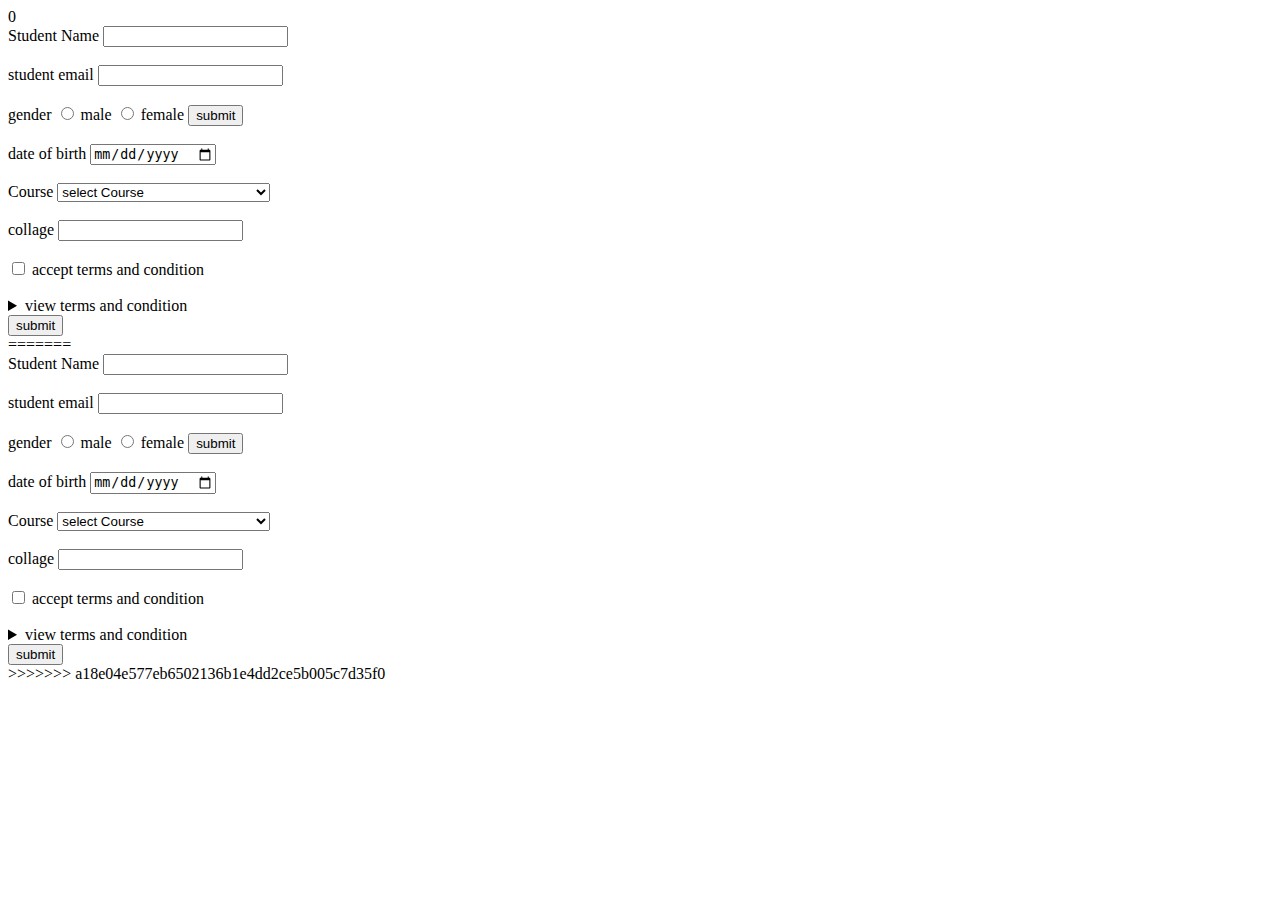
<file: Admisson form.html>
<!DOCTYPE html>
<html lang="en">
<head>
    <meta charset="UTF-8">
    <meta name="viewport" content="width=device-width, initial-scale=1.0">
0    <title>Admisson form</title>
</head>
<body>
    <Form action="name">
        <label for="">Student Name</label>
        <input id ="name" type="text" required minlength="5">
        <br><br>
        <label for="">student email</label>
        <input id="email" type="email">
        <br><br>

        <label for="">gender</label>
        <input type="radio" name="gender"> male
        <input type="radio" name="gender"> female
        <button type="submit">submit</button>
        <br><br>

        <label for="">date of birth</label>
        <input id="dob" type="date">
        <br><br>

        <label for="">Course</label>
        <select id="Course">
            <option value="empty">select Course</option>
            <option>MERN STACK DEVELOPMENT</option>
            <option>CSD</option>
            <option>AIML</option>
            <option>CSE</option>
        </select>
        <br><br>

        <label for="">collage</label>
        <input type="text" list="collage option">
        <datalist id="collage option">
            <option>BBDU</option>
            <option>INTEGRAL</option>
            <option>RRGI</option>
            
        </datalist>
        <br><br>
        

        <input id="terms" type="checkbox">
        <label for="terms">accept terms and condition</label>
        <br><br>

        <details>
            <summary>view terms and condition</summary>
            <p>
                Lorem ipsum dolor, sit amet consectetur <mark> adipisicing elit </mark>. Quaerat, nesciunt, cum fugiat soluta, minima nobis nemo modi culpa quia saepe natus qui atque mollitia consectetur obcaecati sequi maiores veniam! Consequatur!
            </p>
            <button type="submit">submit</button>
        </details>
        <button type="submit">submit</button>
    
        

    
    
    </Form>
</body>
=======
<!DOCTYPE html>
<html lang="en">
<head>
    <meta charset="UTF-8">
    <meta name="viewport" content="width=device-width, initial-scale=1.0">
    <title>Admisson form</title>
</head>
<body>
    <Form action="name">
        <label for="">Student Name</label>
        <input id ="name" type="text" required minlength="5">
        <br><br>
        <label for="">student email</label>
        <input id="email" type="email">
        <br><br>

        <label for="">gender</label>
        <input type="radio" name="gender"> male
        <input type="radio" name="gender"> female
        <button type="submit">submit</button>
        <br><br>

        <label for="">date of birth</label>
        <input id="dob" type="date">
        <br><br>

        <label for="">Course</label>
        <select id="Course">
            <option value="empty">select Course</option>
            <option>MERN STACK DEVELOPMENT</option>
            <option>CSD</option>
            <option>AIML</option>
            <option>CSE</option>
        </select>
        <br><br>

        <label for="">collage</label>
        <input type="text" list="collage option">
        <datalist id="collage option">
            <option>BBDU</option>
            <option>INTEGRAL</option>
            <option>RRGI</option>
            
        </datalist>
        <br><br>
        

        <input id="terms" type="checkbox">
        <label for="terms">accept terms and condition</label>
        <br><br>

        <details>
            <summary>view terms and condition</summary>
            <p>
                Lorem ipsum dolor, sit amet consectetur <mark> adipisicing elit </mark>. Quaerat, nesciunt, cum fugiat soluta, minima nobis nemo modi culpa quia saepe natus qui atque mollitia consectetur obcaecati sequi maiores veniam! Consequatur!
            </p>
            <button type="submit">submit</button>
        </details>
        <button type="submit">submit</button>
    
        

    
    
    </Form>
</body>
>>>>>>> a18e04e577eb6502136b1e4dd2ce5b005c7d35f0
</html>
</file>
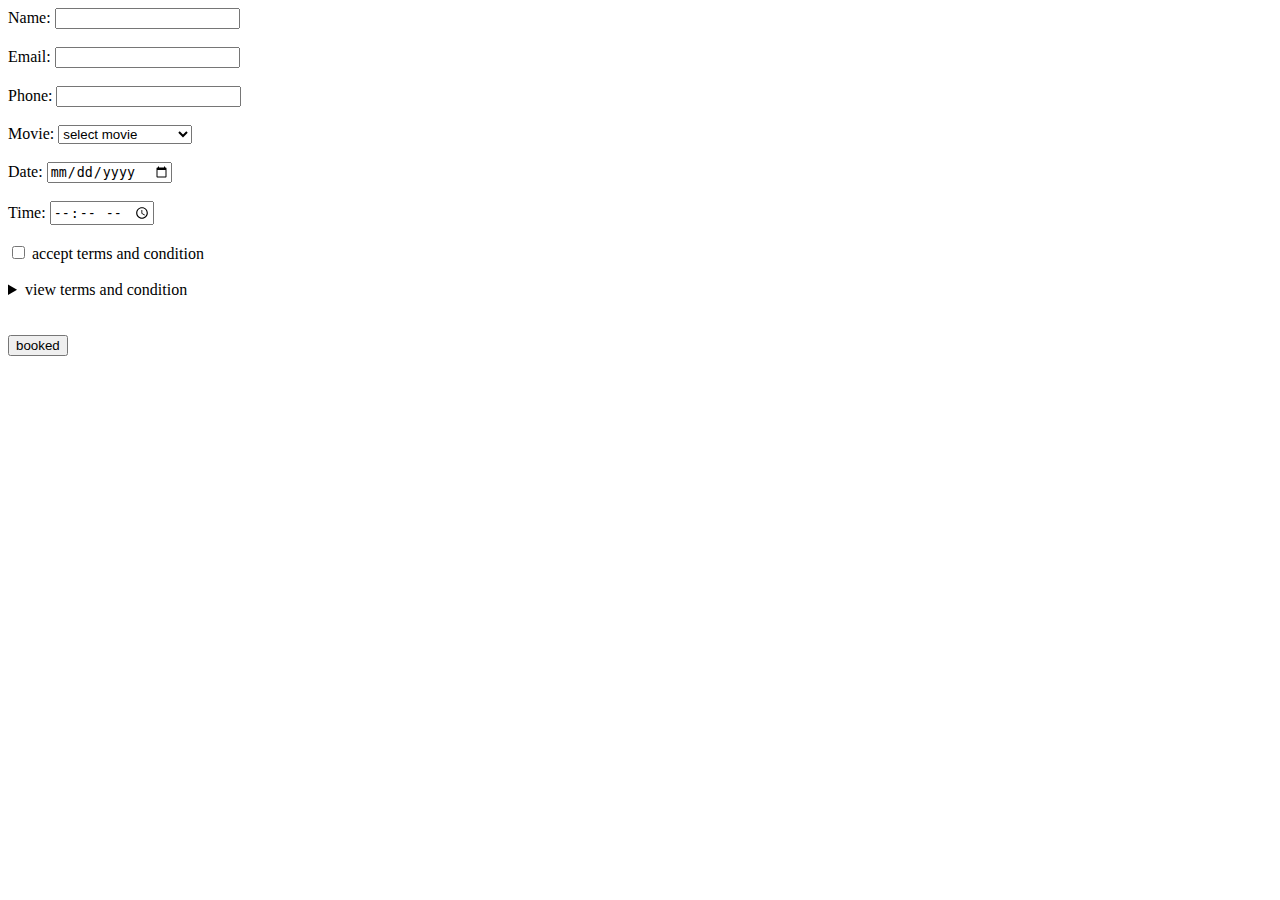
<file: book show.html>
<!DOCTYPE html>
<html lang="en">
<head>
    <meta charset="UTF-8">
    <meta name="viewport" content="width=device-width, initial-scale=1.0">
    <title>Book my show</title>
</head>
<body>
    
<form>
    <label for="name">Name:</label>
    <input type="text" id="name" name="name" >
    <br><br>

    <label for="email">Email:</label>
    <input type="email" id="email" name="email">
    <br><br>

    <label for="phone">Phone:</label>
    <input type="tel" id="phone" name="phone">
    <br><br>

    <label for="event">Movie:</label>
    <select id="Event" name="event">
      <option value="empty">select movie</option>
      <option value="event1">Kalki 2898 AD</option>
      <option value="event2">killer</option>
      <option value="event3">Chandu Champion</option>
    </select>
    <br><br>

    <label for="date">Date:</label>
    <input type="date" id="date" name="date">
    <br><br>

    <label for="time">Time:</label>
    <input type="time" id="time" name="time">
    <br><br>

    <input id="terms" type="checkbox">
    <label for="terms">accept terms and condition</label>
    <br><br>

    <details>
        <summary>view terms and condition</summary>
        <p>
            Lorem ipsum dolor, sit amet consectetur <mark> adipisicing elit </mark>. Quaerat, nesciunt, cum fugiat soluta, minima nobis nemo modi culpa quia saepe natus qui atque mollitia consectetur obcaecati sequi maiores veniam! Consequatur!
        </p>
        <button type="submit">submit</button>
    </details>
    <br><br>

    <button>booked</button>
  </form>
  

    
</body>
</html>
</file>
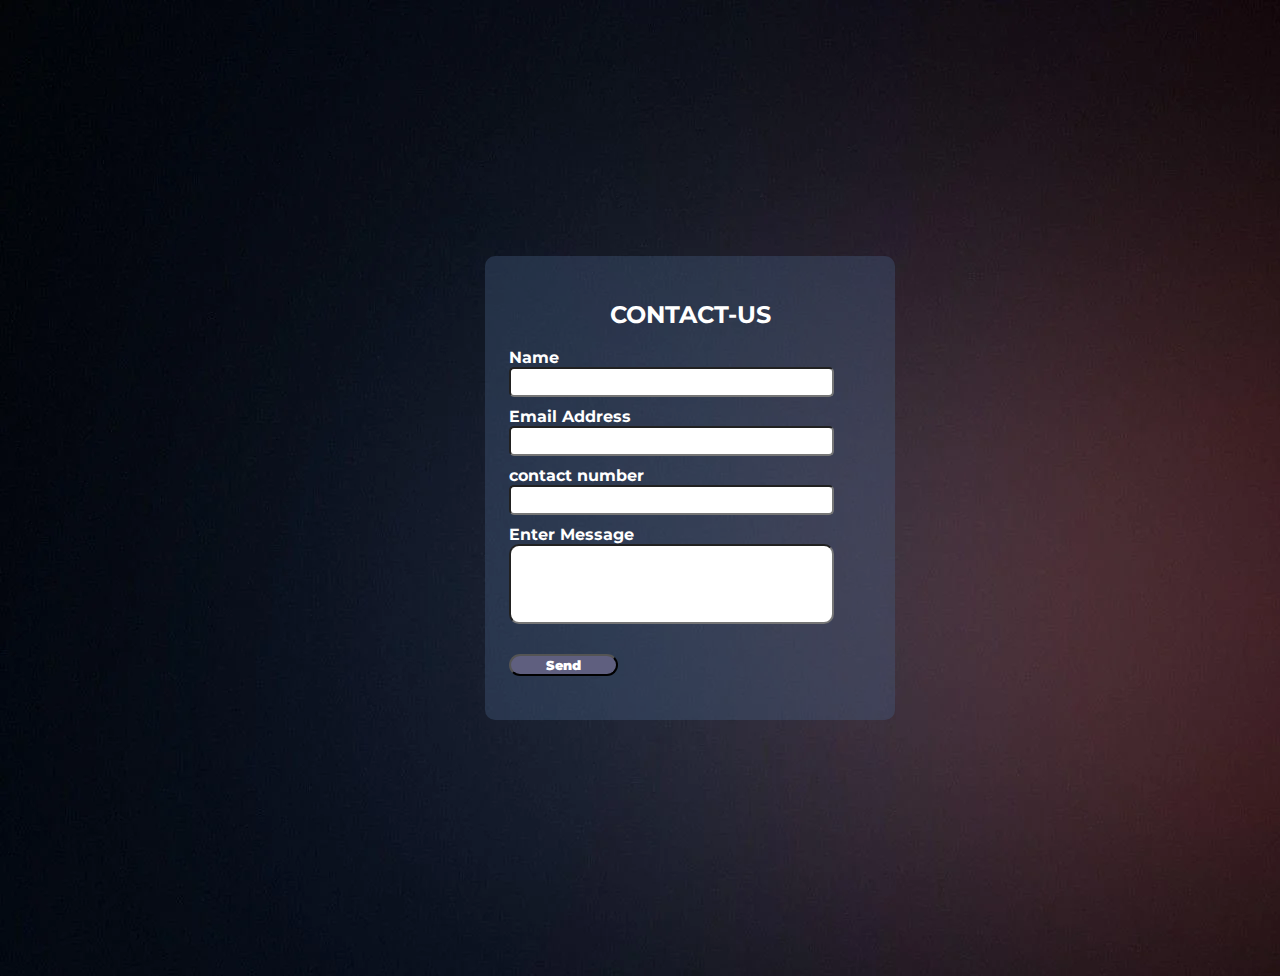
<file: Contactform.html>
<!DOCTYPE html>
<html lang="en">
<head>
    <meta charset="UTF-8">
    <meta name="viewport" content="width=device-width, initial-scale=1.0">
    <title>Document</title>
   
    <link href="https://fonts.googleapis.com/css?family=Montserrat:100,200,300,regular,500,600,700,800,900,100italic,200italic,300italic,italic,500italic,600italic,700italic,800italic,900italic" rel="stylesheet" />

    <style>
        *{
            font-family: montserrat;
            color: white;
        }
    
        .card{
        
           margin-left: 100px;
           padding: 2%;
           border-radius: 10px;
           width: 30%;  
           box-shadow: 3px 3px  4px 2px #7c818500;
           background-color: rgba(70, 95, 131, 0.367)
        
        }
        body{
            display: flex;
            justify-content: center;
            align-items: center;
            height: 100vh;
            border-radius: 10px;
            padding: 30px;
            background-image: url(2367875.webp);
        
            
        }
        .adjustment1{
            font-family: montserrat;
            color:solid bold black;
            font-weight: bolder;

        }
        .adjustment{
            text-align: center;
            text-size-adjust: 30px;
        }
        .text-input{
            display: rgb(10, 10, 10);
            font-size: 10px solid bold rgb(0, 0, 0);
            text-size-adjust: 10px;
            width: 90%;
            margin-bottom: 10px;
            padding: 5px 15px;
            box-sizing: border-box;
            display: flex;
        

        }
        .btn{
            margin: 20px 0;
            background-color: rgb(95, 95, 127);
            display: black;
            width: 30%;
            border-radius: 20px;
            position: center;
        }
        
        

    </style>
</head>
<body>
    <div class="card">
        <h2 class="adjustment">CONTACT-US</h2>
        <form class="adjustment1">
            
            <label for="name">Name</label>
            <input type="name" class="text-input" id="name" style="border-radius: 5px;">
            
            <label for="email">Email Address</label>
            <input type="email" class="text-input" id="email" style="border-radius: 5px;" >

            
            <label for="contact">contact number</label>
            <input type="contact" class="text-input" id="contact" style="border-radius: 5px;">

            <label for="message">Enter Message</label>
            <input type="message" id="message" class="text-input" style="padding: 30px; border-radius: 10px;">
            

            <button class="btn" style="font-weight: bolder;">Send</button>

        </form>
    </div>
    
</body>
</html>
</file>
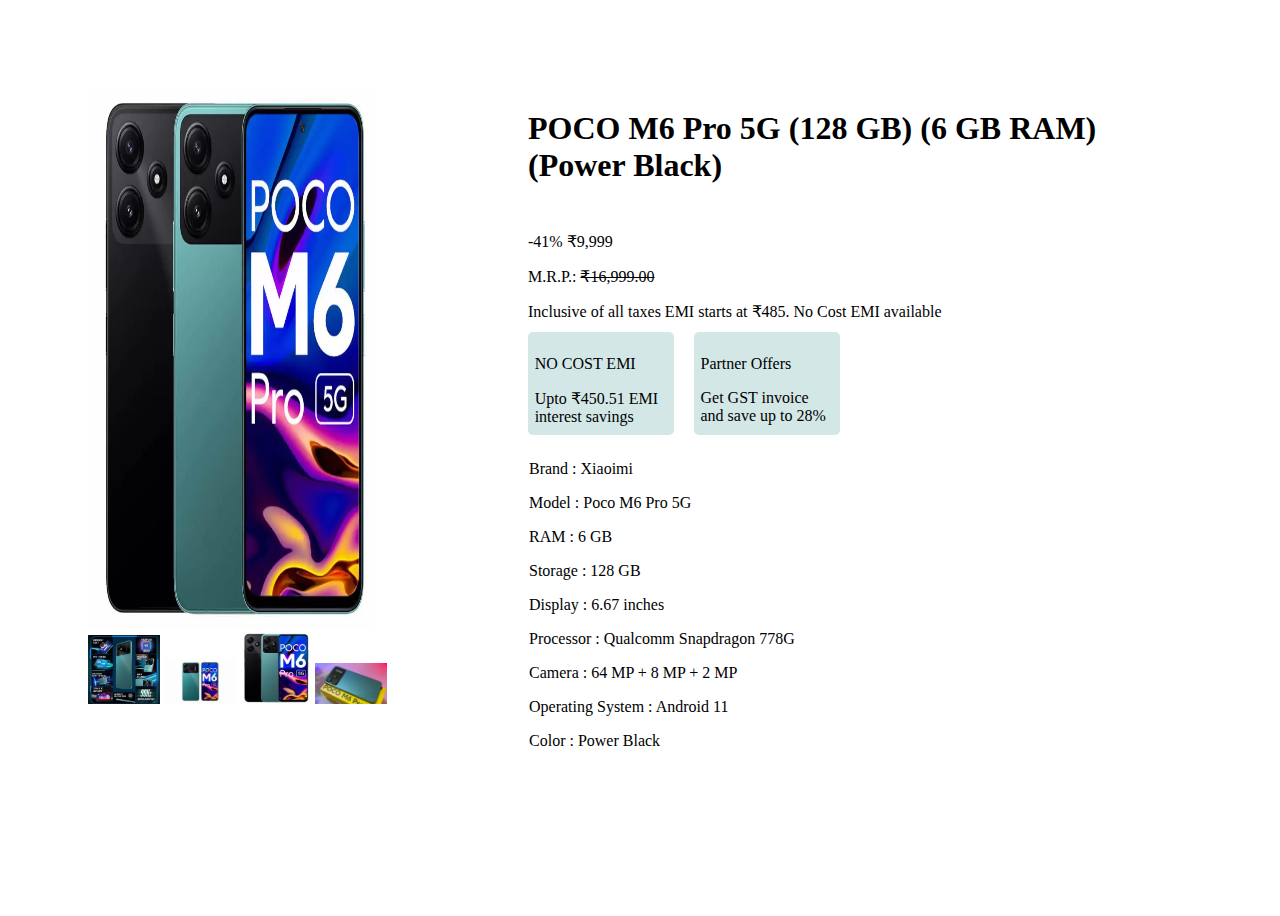
<file: detailingpage.html>
<!DOCTYPE html>
<html lang="en">
<head>
    <meta charset="UTF-8">
    <meta name="viewport" content="width=device-width, initial-scale=1.0">
    <title>Document</title>
    <style>
        .product-specs{
            
         width: 100%;
         height: 100vh;
         display: flex;
         flex-direction: row;
         justify-content: space-evenly;
         justify-items: center;
        
         

         
        
        }
        /* .h-icon{
            padding: 40px;
            margin-left: 6%;
        } */
        .product-img{
            margin: 80px;
            width: 33%;
            /* border: 2px solid green; */
            margin-right: 0%;
            padding-left: 0%;
            height: 60vh;
            
        }
        .product-detail{
            margin: 76px;
            display: grid;
            grid-template-rows: 1fr 1fr 2fr 2fr;
            gap: 10px;
            margin-bottom: 20%;
            border-radius: 10PX;
            /* border: 2px solid blue; */
            height: 46%;
            padding: 5px;
            
        }
        .container{
            margin-top: 1px;
            display: flex;
            gap: 20px;
            
        }
        .divbox1{
            width: 20%;
            /* border: 2px solid blue; */
            padding: 1%;
            height: 90%;
            border-radius: 5px;
            background-color: rgb(211, 231, 231);
            
            
        }
        .divbox2{

            width: 20%;
            /* border: 2px solid blue; */
            padding: 1%;
            height: 90%;
            border-radius: 5px;
            background-color: rgb(211, 231, 231);
            
        }
        .side-imgs{
            display: flex;
            flex-direction: column;
        }
        .divcontent{ 
            width: 100%;
            margin: 2px;
            margin-left: 1px;
            
        }
        
    </style>
</head>
<body>
    <main>
        <section class="product-specs">
            
            <div class="product-img">
                <img  src="Poco-M6-Pro-5G-e-lancado.webp" alt="" style="width: 80%; height: 60vh; ">
                <div class="side-imgs">
                    <div class="div-img">
                        <img src="OIP (1).jpeg" alt="" style="width: 20%; height: 10%;">
                        <img src="OIP (2).jpeg" alt="" style="width: 20%; height: 10%;">
                        <img src="Poco-M6-Pro-5G-e-lancado.webp" alt="" style="width: 20%; height: 10%;">
                        <img src="maxresdefault.jpg" alt="" style="width: 20%; height: 30%;">
                    </div>
                </div>

            </div>
            <div class="product-detail">
                <div class="Name">
                    <h1>POCO M6 Pro 5G (128 GB) (6 GB RAM) (Power Black)</h1>
                </div>
                <div class="cost"><p>-41% ₹9,999</p>
                   <p> M.R.P.: <del>₹16,999.00</del></p>
                    Inclusive of all taxes
                    EMI starts at ₹485. No Cost EMI available</div>


                <div class="container">
                    <div class="divbox1">
                    <p>NO COST EMI </p> 
                    Upto ₹450.51 EMI interest 
                    savings 
                    
                    </div>
                    <div class="divbox2">
                        <P>Partner Offers </P>
                        Get GST invoice and
                         save up to 28%
                    </div>
                    
                </div>
                <div class="divcontent">
                    <p>Brand : Xiaoimi</p>
                    <p>Model : Poco M6 Pro 5G</p>
                    <p>RAM : 6 GB</p>
                    <p>Storage : 128 GB</p>
                    <p>Display : 6.67 inches</p>
                    <p>Processor : Qualcomm Snapdragon 778G</p>
                    <p>Camera : 64 MP + 8 MP + 2 MP</p>
                    <p>Operating System : Android 11</p>
                    <p>Color : Power Black</p>
                </div>
            



            </div>

        </section>
    </main>
    
</body>
</html>
</file>
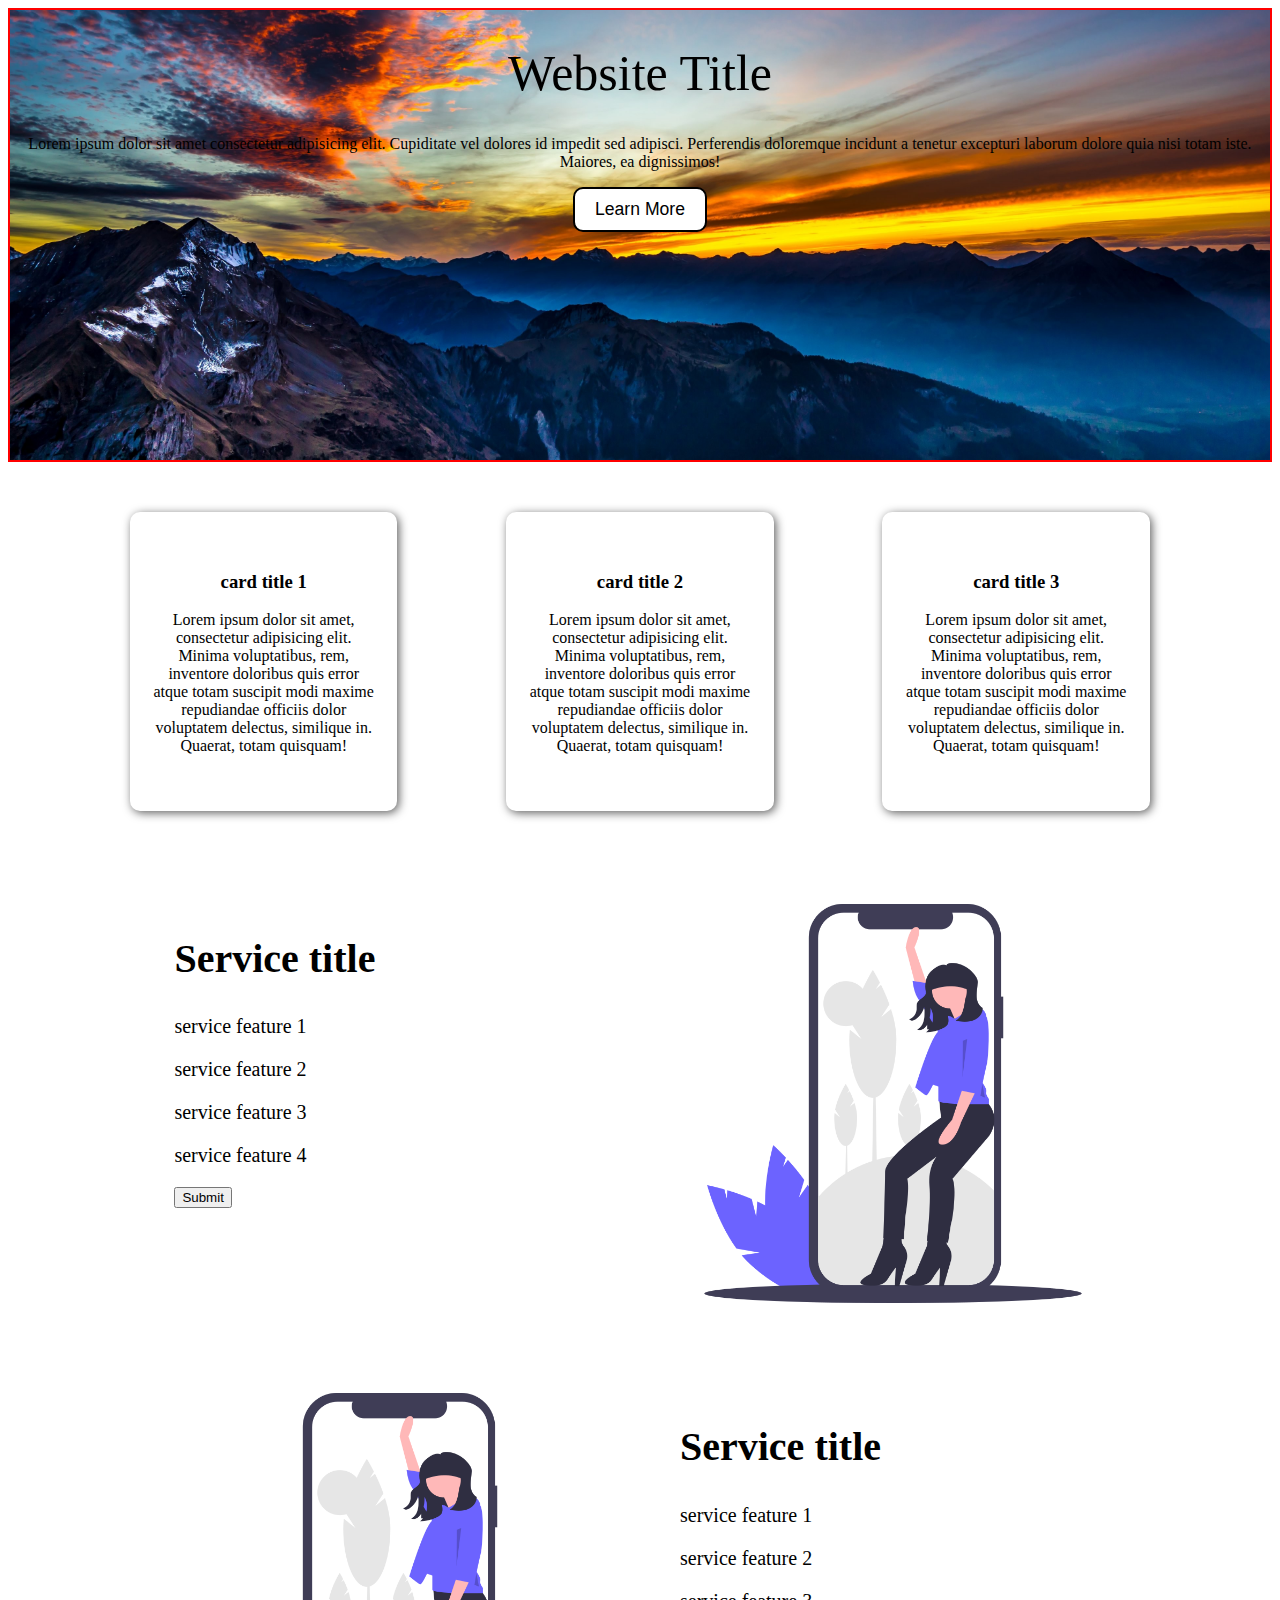
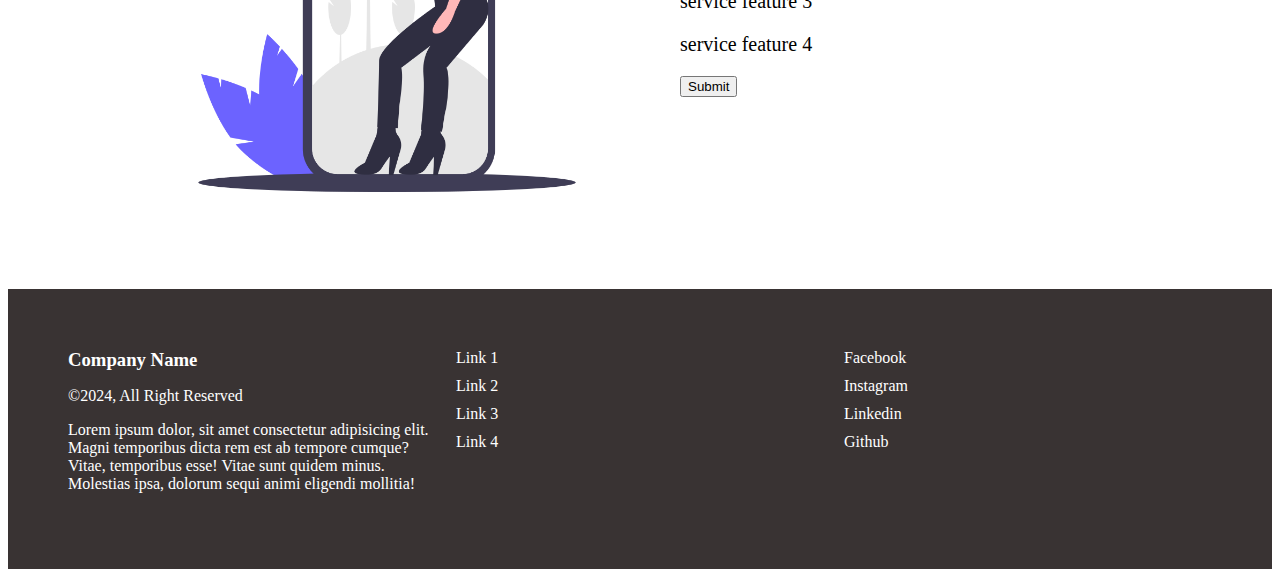
<file: landingpage.html>
<!DOCTYPE html>
<html lang="en">
<head>
    <meta charset="UTF-8">
    <meta name="viewport" content="width=device-width, initial-scale=1.0">
    <title>Landing page</title>
    <link rel="stylesheet" href="https://cdnjs.cloudflare.com/ajax/libs/font-awesome/6.5.2/css/all.min.css" integrity="sha512-SnH5WK+bZxgPHs44uWIX+LLJAJ9/2PkPKZ5QiAj6Ta86w+fsb2TkcmfRyVX3pBnMFcV7oQPJkl9QevSCWr3W6A==" crossorigin="anonymous" referrerpolicy="no-referrer" />
    <style>
        .hero-section{
            border: 2px solid red;
            height: 50vh;
            text-align: center;
            flex-direction: coloumn;
            justify-content: center;
            align-items: center;
            background-image: url(52697.jpg);
            background-size: cover;
            background-position: bottom;
            color: rgb(0, 0, 0);


        }
        .hero-title{
            font-size: 50px;
            font-weight: 100;

        }
        hero-description{
            font-size: 40px;
            font-weight: bolder;
        }
        .hero-btn{
            border-radius: 10px;
            background-color: white;
            padding: 10px 20px;
            font-size: 1.1em;
            border: 2px solid black;
        }
        .feature-section{
            width: 90%;
            /* border: 2px solid black; */
            margin: 50px auto;
        }
        .card{
            /* border: 2px solid red; */
            text-align: center;
            width: 20%;
            padding: 40px 20px;
            border-radius: 10px;
            box-shadow: 2px 2px 10px 0px #000000a1;
            transition-duration: 300ms;
        }
        .card-container{
            display: flex;
            /* flex-direction:  */
            gap: 50px;
            justify-content: space-evenly;
            /* align-items: flex-end; */

        }
        .card:hover{
            background-color: green;
            color: white;
        }
        .service-section{
            width: 80%;
            margin: 50px auto;
            /* height: 50vh; */
            /* border: 2px solid blue; */
            
        }
        .row{
            display: grid;
            grid-template-columns: 1fr 1fr;
        }
        .service-image{
            /* border: 2px solid red; */
        }
        .service-image img{
            width: 100%;
        }
        .service-info{
        
            padding: 40px;
        }
        .service-title{
            font-size: 40px;

        }
        .service-feature{
            list-style: none;
            padding: 0;
        }
        .service-feature li{
            font-size: 20px;
            margin: 20px 0;
        }
        footer{
            display: grid;
            grid-template-columns: 2fr 2fr 2fr;
            background-color: rgb(57, 51, 51);
            color: white;
            padding: 60px;
            gap: 20px;
        }
        .main-link h3{
            margin: 0;
        }
        .main-link a,
        .page-link a,
        .social-link a{
            color: white;
            display: block;
            margin-bottom: 10px;
            text-decoration: none;
            font-size: 1.1item;
        }
        </style>
</head>
<body>
    <header>

    </header>
    <main>
        <article>
            <section class="hero-section">
                <h1 class="hero-title">Website Title</h1>
                <p class="Hero-description">Lorem ipsum dolor sit amet consectetur adipisicing elit. Cupiditate vel dolores id impedit sed adipisci. Perferendis doloremque incidunt a tenetur excepturi laborum dolore quia nisi totam iste. Maiores, ea dignissimos!</p>
                <button class="hero-btn">Learn More</button>
            </section>
            <section class="feature-section">
                <div class="card-container">
                    <div class="card">
                        <i class="fa-solid fa-rocket fa-solid fa-7px"></i>
                        <h3>card title 1</h3>
                        <p>Lorem ipsum dolor sit amet, consectetur adipisicing elit. Minima voluptatibus, rem, inventore doloribus quis error atque totam suscipit modi maxime repudiandae officiis dolor voluptatem delectus, similique in. Quaerat, totam quisquam!</p>
                    </div>
                    <div class="card">
                        <i class="fa-solid fa-rocket fa-solid fa-7px"></i>
                        <h3>card title 2</h3>
                        <p>Lorem ipsum dolor sit amet, consectetur adipisicing elit. Minima voluptatibus, rem, inventore doloribus quis error atque totam suscipit modi maxime repudiandae officiis dolor voluptatem delectus, similique in. Quaerat, totam quisquam!</p>
                    </div>
                    <div class="card">
                        <i class="fa-solid fa-rocket fa-solid fa-7px"></i>
                        <h3>card title 3</h3>
                        <p>Lorem ipsum dolor sit amet, consectetur adipisicing elit. Minima voluptatibus, rem, inventore doloribus quis error atque totam suscipit modi maxime repudiandae officiis dolor voluptatem delectus, similique in. Quaerat, totam quisquam!</p>
                    </div>
                </div>
            </section>

            <section class="service-section">
                <div class="row">
                    
                    <div class="service-info">
                        <h2 class="service-title">Service title</h2>
                        <ul class="service-feature">
                            <li>
                                <i class="fa-solid fa-circle-check"></i> service feature 1
                            </li>
                            <li>
                                <i class="fa-solid fa-circle-check"></i> service feature 2
                            </li>
                            <li>
                                <i class="fa-solid fa-circle-check"></i> service feature 3
                            </li>
                            <li>
                                <i class="fa-solid fa-circle-check"></i> service feature 4
                            </li>
                        </ul> 
                        <button>Submit</button> 
                    </div>
                    <div class="service-image">
                        <img src="undraw_mobile_web_2g8b.png" alt="">

                    </div>
                    
                    
                </div>
                <div class="row">
                    <div class="service-image">
                        <img src="undraw_mobile_web_2g8b.png" alt="">

                    </div>
                    <div class="service-info">
                        <h2 class="service-title">Service title</h2>
                        <ul class="service-feature">
                            <li>
                                <i class="fa-solid fa-circle-check"></i> service feature 1
                            </li>
                            <li>
                                <i class="fa-solid fa-circle-check"></i> service feature 2
                            </li>
                            <li>
                                <i class="fa-solid fa-circle-check"></i> service feature 3
                            </li>
                            <li>
                                <i class="fa-solid fa-circle-check"></i> service feature 4
                            </li>
                        </ul> 
                        <button>Submit</button> 
                    </div>
                    
                    
                </div>
            </section>
            <section class="contact-section">

            </section>

        </article>
    </main>

    <footer>
        <div class="main-link">
            <h3>Company Name</h3>
            <p>&copy;2024, All Right Reserved</p>
            <p>Lorem ipsum dolor, sit amet consectetur adipisicing elit. Magni temporibus dicta rem est ab tempore cumque? Vitae, temporibus esse! Vitae sunt quidem minus. Molestias ipsa, dolorum sequi animi eligendi mollitia! </p>

        </div>
        <div class="page-link">
            <a href="#">Link 1</a>
            <a href="#">Link 2</a>
            <a href="#">Link 3</a>
            <a href="#">Link 4</a>
        </div>
        <div class="social-link">
           
            <a href="#">
                <i class="fa-brands fa-facebook"></i>Facebook
            </a>
            <a href="#">
                <i class="fa-brands fa-instagram"></i>Instagram
            </a>
            <a href="#">
                <i class="fa-brands fa-linkedin"></i>Linkedin
            </a>
            <a href="#">
                <i class="fa-brands fa-square-github"></i>Github
            </a>
        </div>

    </footer>
    
</body>
</html>
</file>
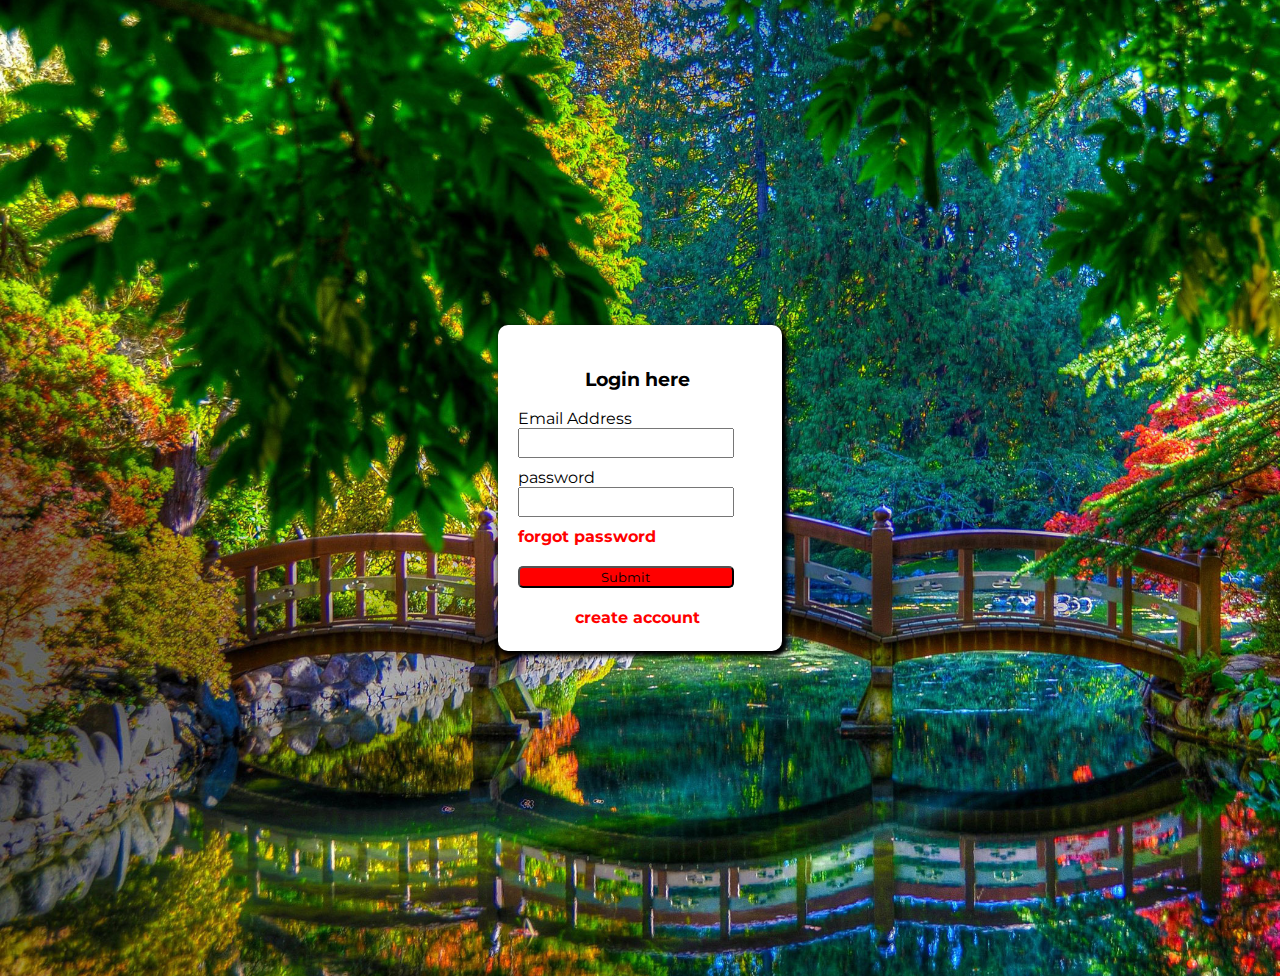
<file: Login.html>
<!DOCTYPE html>
<html lang="en">
<head>
    <meta charset="UTF-8">
    <meta name="viewport" content="width=device-width, initial-scale=1.0">
    <title>Document</title>
   
    <link href="https://fonts.googleapis.com/css?family=Montserrat:100,200,300,regular,500,600,700,800,900,100italic,200italic,300italic,italic,500italic,600italic,700italic,800italic,900italic" rel="stylesheet" />

    <style>
        *{
            font-family: montserrat;
        }
         .card{
            padding: 2%;
           border-radius: 10px;
           width: 20%;  
           box-shadow: 3px 3px  4px 2px #000000;
           padding-left: 20px;
           background-color: white
        }
        body{
            display: flex;
            justify-content: center;
            align-items: center;
            height: 100vh;
            border-radius: 10px;
            padding: 30px;background-color: aqua;
            background-image: url(R.jpg);
            background-size: cover;
            /*background-image: linear-gradient(0deg, rgb(132, 132, 82), rgb(153, 153, 196), rgb(159, 122, 122));*/
            background-image: linear-gradient(0deg, rgba(0, 0, 0, 0) ,rgba(15, 14, 14, 0)),
            url(R.jpg)
        }
        .form-title{
            font-family: montserrat;

        }
        .form-title1{
            text-align: center;
        }
        .text-input{
            display: black;
            width: 90%;
            margin-bottom: 10px;
            padding: 5px 10px;
            box-sizing: border-box;

        }
        .btn{
            margin: 20px 0;
            background-color: red;
            display: black;
            width: 90%;
            border-radius: 5px;
        }
        .form-link{
            text-decoration: none;
            font-weight: bold;
            color: red;
            display: block;
        }
        .register-link{
            text-align: center;
        }

    </style>
</head>
<body>
    <div class="card">
        <h3 class="form-title1">Login here</h3>
        <form class="form-title">
            <label for="email">Email Address</label>
            <input type="email" class="text-input" id="email">
            

            <label for="password">password</label>
            <input type="password" class="text-input" id="password">
            

            <a href="#" class="form-link">forgot password</a>

            <button class="btn">Submit</button>

            <a href="#" class="form-link  register-link">create account</a>
        </form>
    </div>
    
</body>
</html>
</file>
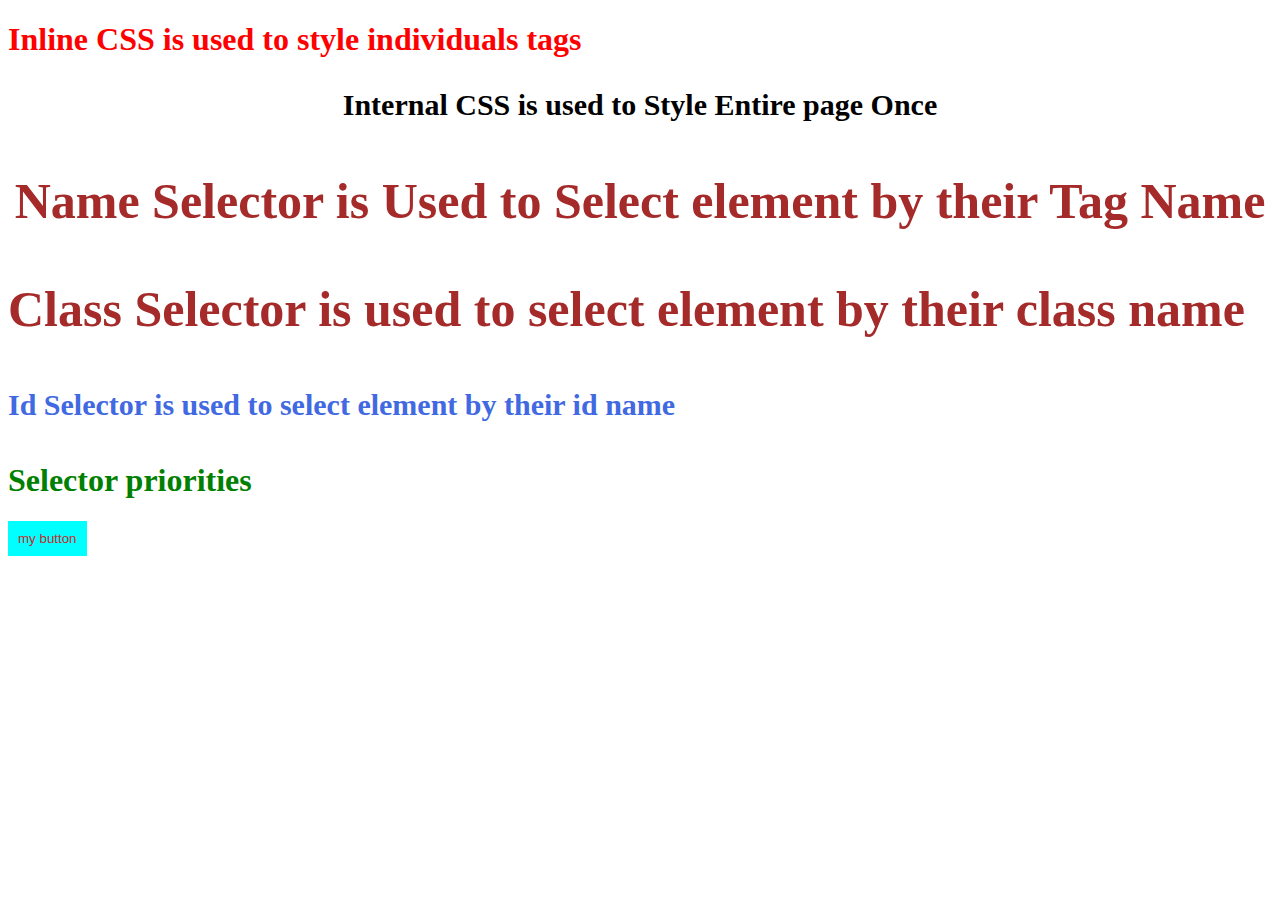
<file: usingcss.html>
<!DOCTYPE html>
<html lang="en">
<head>
    <meta charset="UTF-8">
    <meta name="viewport" content="width=device-width, initial-scale=1.0">
    <title>Document</title>
    <link rel="stylesheet" href="style.css">
    <style>
        
      p{
        text-align: center;
        font-size: 30px;
        font-weight: bold;
      }
      .my-class1{
        color: brown;
        font-size: 50px;
      }
      #my-id{
        color: royalblue;
        font-size: 30px;
      }
      h1{
        color: blue;
      }
      .my-class2{
        color: green !important;
      }
      #my-id2{
        color: rosybrown;
      }
    </style>
</head>
<body>
    <h1 style="color: red; font-size: 50p;">Inline CSS is used to style individuals tags</h1>
    <p>Internal CSS is used to Style Entire page Once</p>
    <p class="my-class1">Name Selector is Used to Select element by their Tag Name</p>
    <h3 class="my-class1">Class Selector is used to select element by their class name</h3>
    <h4 id="my-id">Id Selector is used to select element by their id name</h4>
    <h1 class="my-class2" id="my-id2" style="color: black;">Selector priorities</h1>
    <button class="btn">my button</button>
</body>
</html>
</file>
<file: style.css>
.btn{
    background-color: aqua;
    color: rgb(201, 42, 42);
    padding: 10px;
    border: none;
    border-radius: ;

}
</file>
